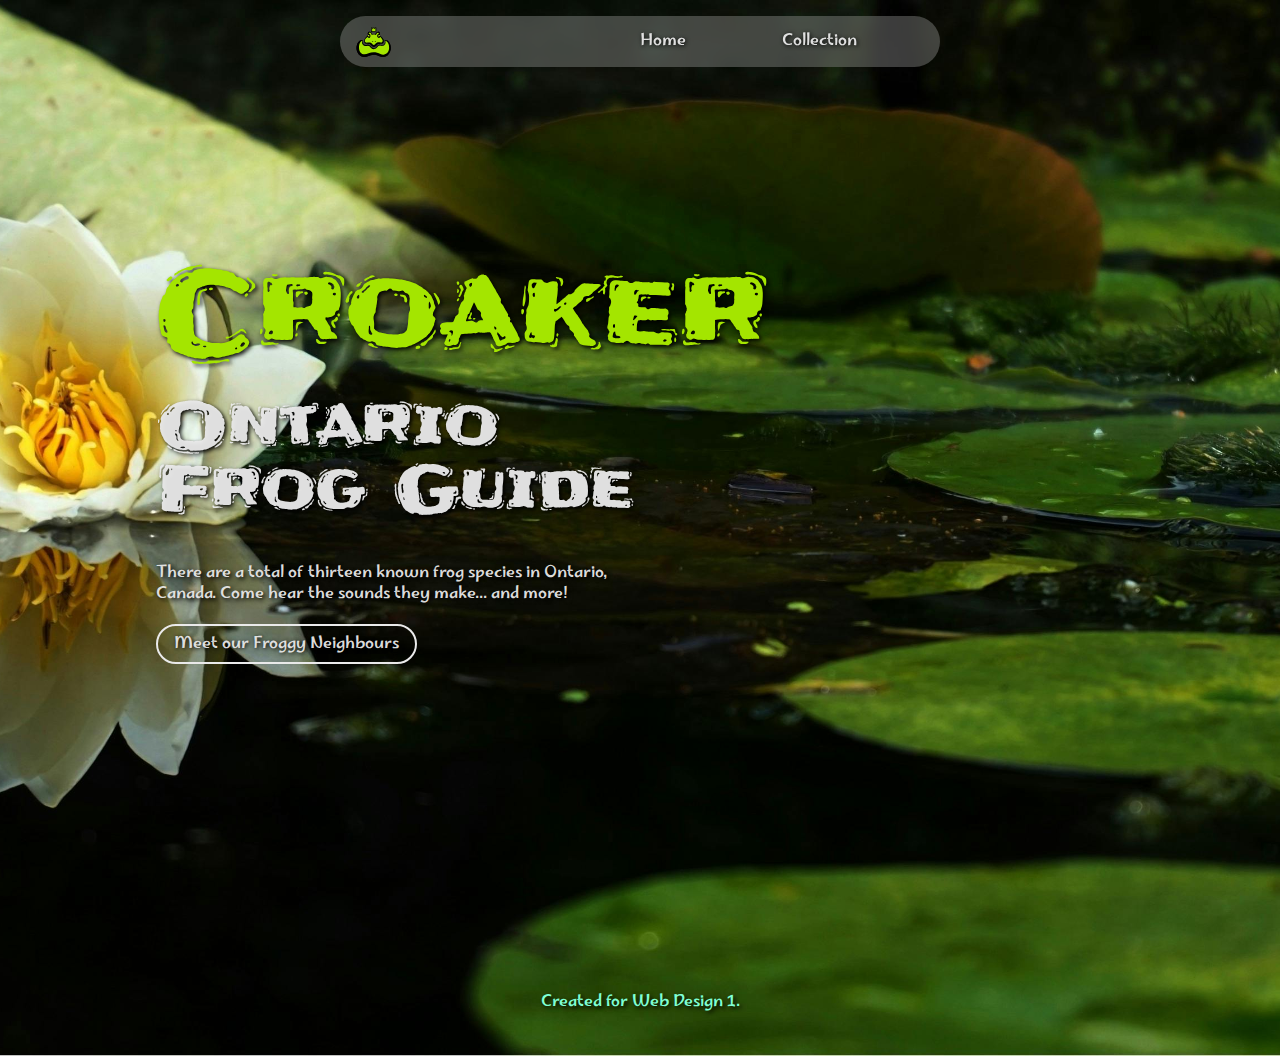
<file: index.html>
<!-- COLLECTION ------------------------------------------------------------------------------>

<!DOCTYPE html>


<head>
  <link rel="preconnect" href="https://fonts.googleapis.com">
  <link rel="preconnect" href="https://fonts.gstatic.com" crossorigin>
  <link href="https://fonts.googleapis.com/css2?family=Frijole&display=swap" rel="stylesheet">

  <link rel="preconnect" href="https://fonts.googleapis.com">
  <link rel="preconnect" href="https://fonts.gstatic.com" crossorigin>
  <link href="https://fonts.googleapis.com/css2?family=Marhey:wght@300..700&display=swap" rel="stylesheet">


  <title>Collection</title>
  <meta name="viewport" content="width=device-width, initial-scale=1">
  <link rel="stylesheet" href="styles.css">
</head>




<body class="home">
  <!-- HEADER ------------------------------------------------------------------------------>
  <header>

<img src="images/croaker.svg" alt="collection icon" height="35">

      <a href="index.html">Home</a>
      <a href="collection.html">Collection</a>
  </header>



  <!-- MAIN CONTENT------------------------------------------------------------------------->
  <main>

<div class="max-width">

  <h1 class="croaker">Croaker</h1> 
<h1>Ontario Frog Guide </h1>
<p>There are a total of thirteen known frog species in Ontario, Canada. Come hear the sounds they make... and more!</p>

<a href="collection.html" class="button">Meet our Froggy Neighbours</a>

  </main>



  <!-- FOOTER ------------------------------------------------------------------------------>
  <footer>

    <p>Created for Web Design 1.</p>
  </footer>


  <!-- FROG SOUNG ------------------------------------------------------------------------------>
  <audio controls>
    <source src="audio/Froggy.mp3" type="audio/mpeg">
  </audio>
  <script src="scripts.js"></script>

</body>
</file>
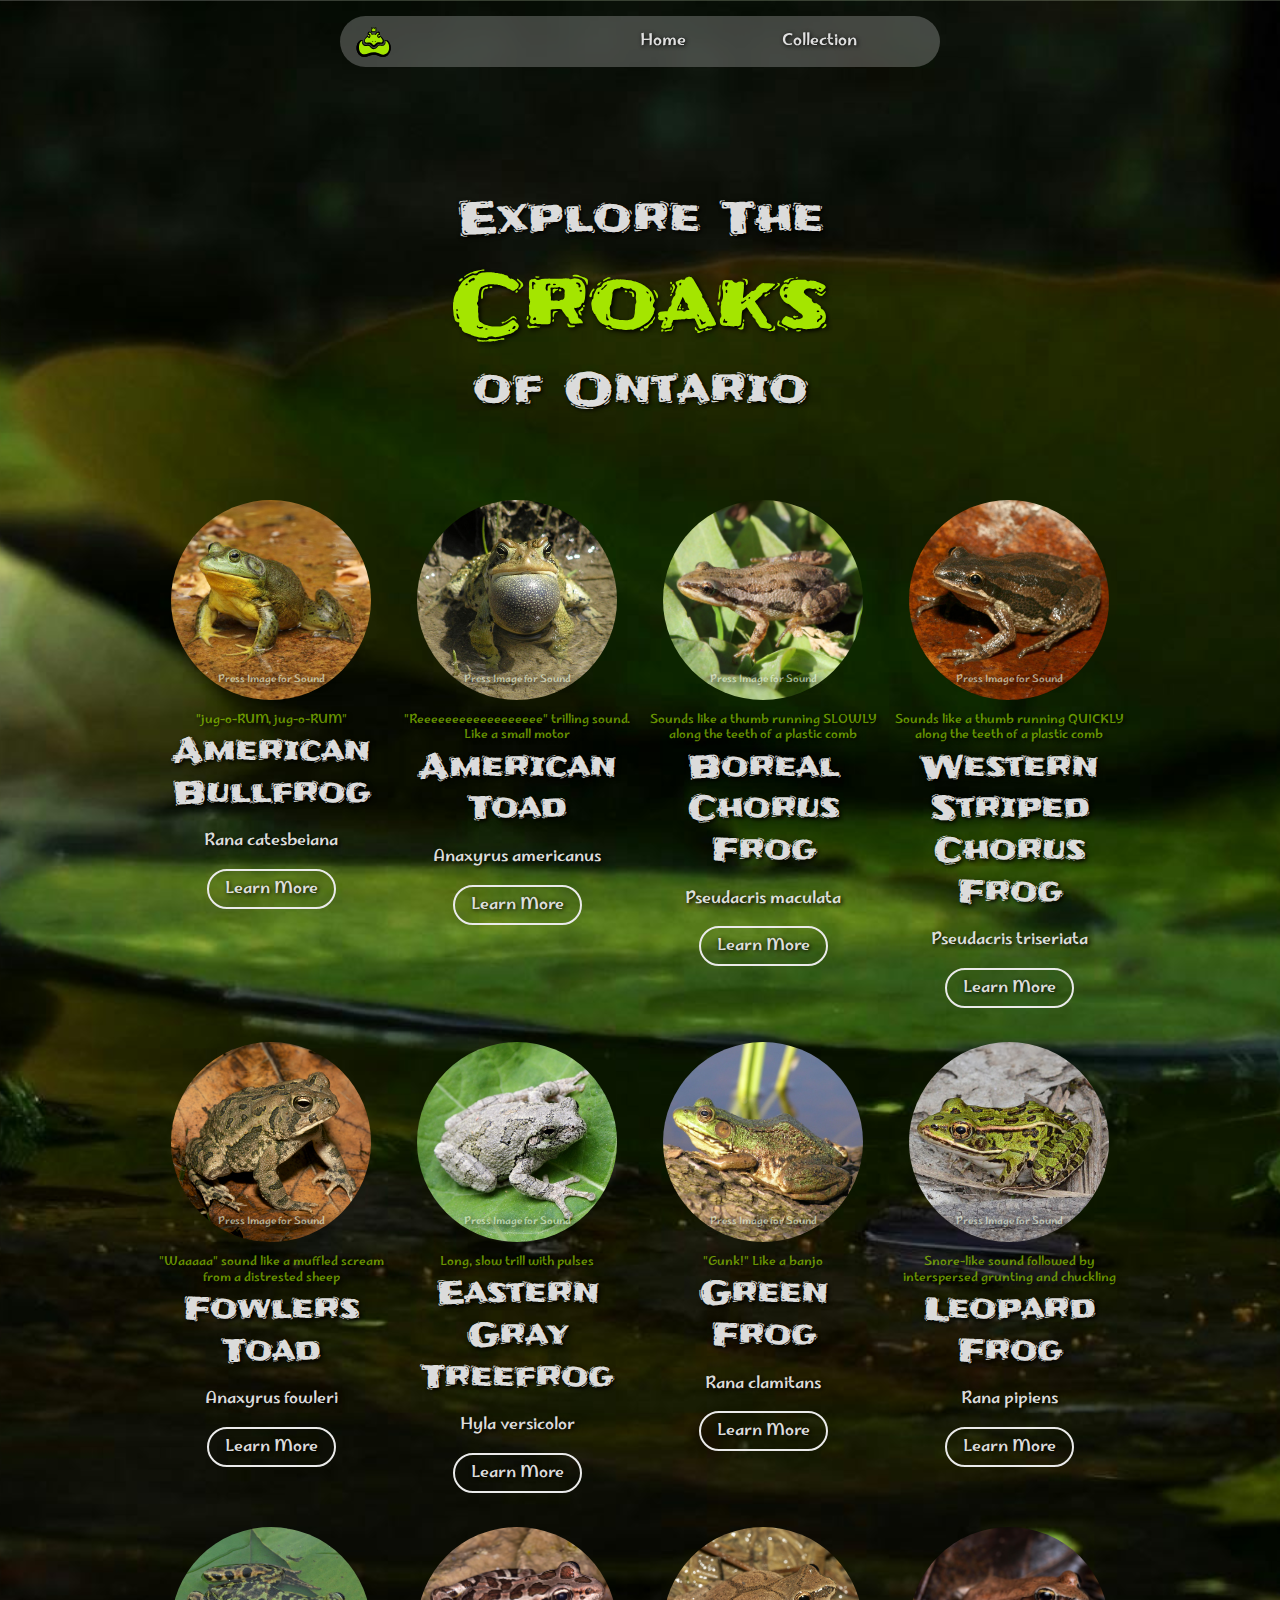
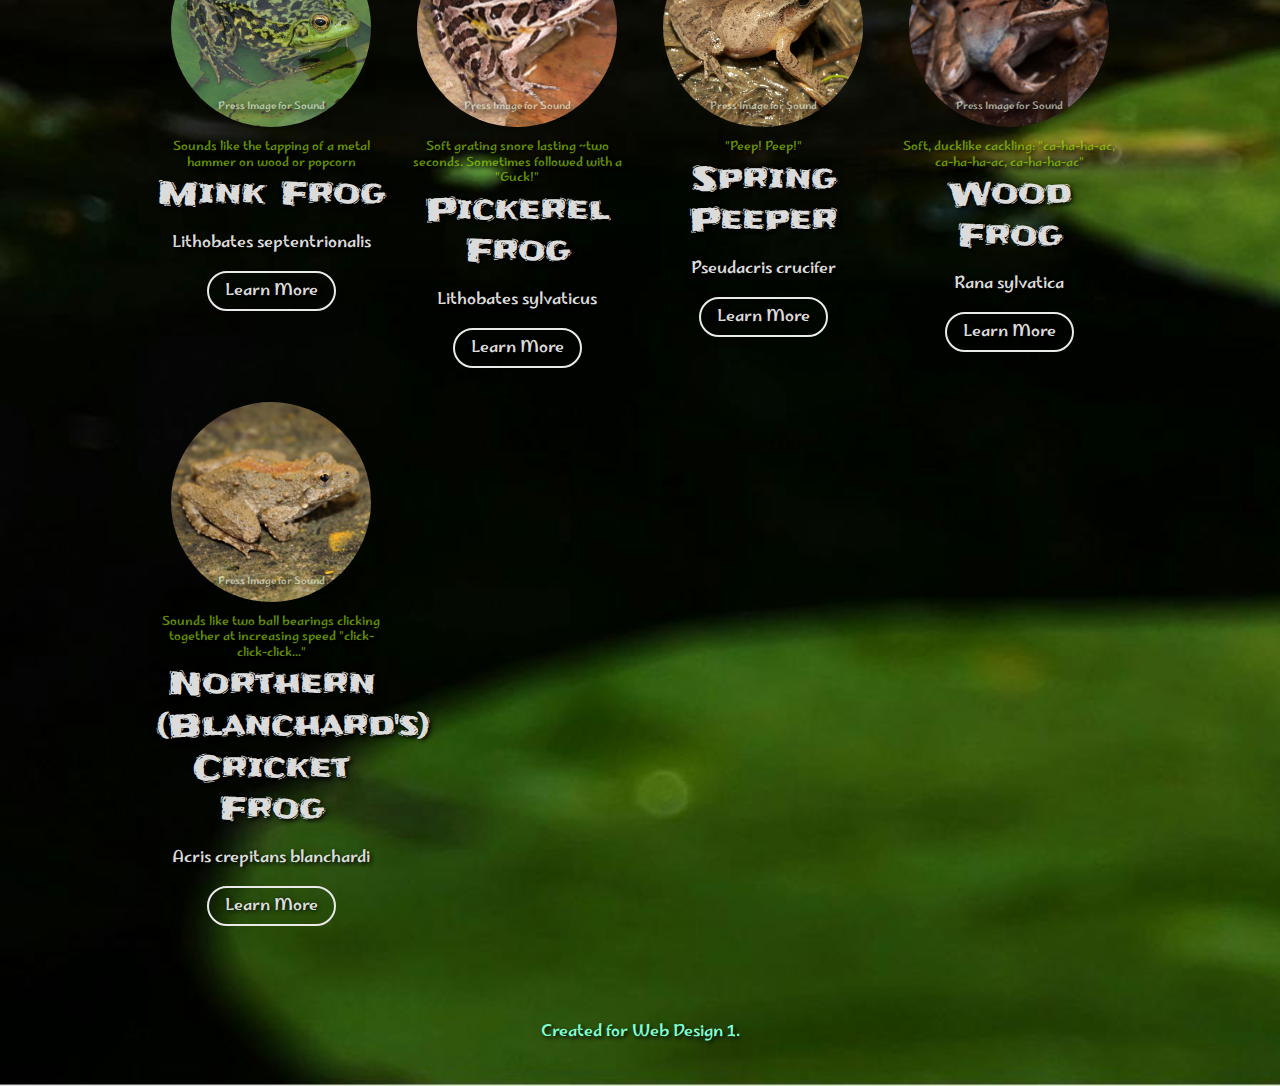
<file: collection.html>
<!-- COLLECTION ------------------------------------------------------------------------------>

<!DOCTYPE html>

<head>

  <link rel="preconnect" href="https://fonts.googleapis.com">
  <link rel="preconnect" href="https://fonts.gstatic.com" crossorigin>
  <link href="https://fonts.googleapis.com/css2?family=Frijole&display=swap" rel="stylesheet">

  <link rel="preconnect" href="https://fonts.googleapis.com">
  <link rel="preconnect" href="https://fonts.gstatic.com" crossorigin>
  <link href="https://fonts.googleapis.com/css2?family=Marhey:wght@300..700&display=swap" rel="stylesheet">


  <title>Collection</title>
  <meta name="viewport" content="width=device-width, initial-scale=1">
  <link rel="stylesheet" href="styles.css">
</head>




<body class="home">
  <!-- HEADER ------------------------------------------------------------------------------>
  <header>

    <img src="images/croaker.svg" alt="collection icon" height="35">
      <a href="index.html">Home</a>
      <a href="collection.html">Collection</a>

  </header>



  <!-- MAIN CONTENT------------------------------------------------------------------------->
  <main class="center-text">

<h2>Explore The</h2>
  <h2 class="croakertwo">Croaks</h2> 
<h2>of Ontario</h2>



<!-- GRID ------------------------------------------------------------------------->
<div class="grid">

<div>
  <img src="images/american-bullfrog.png" alt="American Bullfrog" id="bullfrogImage">
  <p class="smaller_font">Press Image for Sound</p>
  <p class="description">"jug-o-RUM, jug-o-RUM"</p>
    <h3>American Bullfrog</h3>
    <p>Rana catesbeiana<p>
      <a href="https://www.naturewatch.ca/frogwatch/bullfrog/" 
        class="button"
        target="_blank">Learn More</a>
</div>

<div>
    <img src="images/american-toad.png" alt="American Toad" id="americanToadImage">
    <p class="smaller_font">Press Image for Sound</p>
    <p class="description">"Reeeeeeeeeeeeeeeeee" trilling sound. Like a small motor</p>
    <h3>American Toad</h3>
    <p>Anaxyrus americanus<p>
      <a href="https://www.naturewatch.ca/frogwatch/american-toad/" 
        class="button"
        target="_blank">Learn More</a>
</div>

<div>
    <img src="images/boreal-chorus-frog.png" alt="Boreal Chorus Frog" id="boreal-chorus-frogImage">
    <p class="smaller_font">Press Image for Sound</p>
    <p class="description">Sounds like a thumb running SLOWLY along the teeth of a plastic comb</p>
    <h3>Boreal Chorus Frog</h3>
    <p>Pseudacris maculata<p>
      <a href="https://www.naturewatch.ca/frogwatch/boreal-chorus-frog/" 
      class="button"
      target="_blank">Learn More</a>
</div>

<div>
  <img src="images/western-striped-chorus-frog.png" alt="Western Striped Chorus Frog" id="western-striped-chorus-frogImage">
  <p class="smaller_font">Press Image for Sound</p>
  <p class="description">Sounds like a thumb running QUICKLY along the teeth of a plastic comb</p>
  <h3>Western Striped Chorus Frog</h3>
  <p>Pseudacris triseriata<p>
    <a href="https://www.naturewatch.ca/frogwatch/westernstriped-chorus-frog/" 
    class="button"
    target="_blank">Learn More</a>
</div>

<div>
    <img src="images/fowlers-toad.png" alt="Fowlers Toad" id="fowlers-toadImage">
    <p class="smaller_font">Press Image for Sound</p>
    <p class="description">"Waaaaa" sound like a muffled scream from a distrested sheep</p>
    <h3>Fowlers Toad</h3>
    <p>Anaxyrus fowleri<p>
      <a href="https://www.naturewatch.ca/frogwatch/fowlers-toad/" 
      class="button"
      target="_blank">Learn More</a>
</div>

<div>
  <img src="images/gray-treefrog.png" alt="Eastern Gray Treefrog" id="gray-treefrogImage">
  <p class="smaller_font">Press Image for Sound</p>
  <p class="description">Long, slow trill with pulses</p>
  <h3>Eastern Gray Treefrog</h3>
  <p>Hyla versicolor<p>
    <a href="https://www.naturewatch.ca/frogwatch/gray-treefrog/" 
      class="button"
      target="_blank">Learn More</a>
</div>

<div>
  <img src="images/green-frog.png" alt="Green Frog" id="green-frogImage">
  <p class="smaller_font">Press Image for Sound</p>
  <p class="description">"Gunk!" Like a banjo</p>
  <h3>Green Frog</h3>
  <p>Rana clamitans<p>
    <a href="https://www.naturewatch.ca/frogwatch/green-frog/" 
      class="button"
      target="_blank">Learn More</a>
</div>

<div>
  <img src="images/leopard-frog.png" alt="Leopard Frog" id="leopard-frogImage">
  <p class="smaller_font">Press Image for Sound</p>
  <p class="description">Snore-like sound followed by interspersed grunting and chuckling</p>
  <h3>Leopard Frog</h3>
  <p>Rana pipiens<p>
    <a href="https://www.naturewatch.ca/frogwatch/leopard-frog-3/" 
    class="button"
    target="_blank">Learn More</a>
</div>

<div>
  <img src="images/mink-frog.png" alt="Mink Frog" id="mink-frogImage">
  <p class="smaller_font">Press Image for Sound</p>
  <p class="description">Sounds like the tapping of a metal hammer on wood or popcorn</p>
  <h3>Mink Frog</h3>
  <p>Lithobates septentrionalis<p>
    <a href="https://www.naturewatch.ca/frogwatch/mink-frog/" 
    class="button"
    target="_blank">Learn More</a>
</div>

<div>
  <img src="images/pickerel-frog.png" alt="Pickerel Frog" id="pickerel-frogImage">
  <p class="smaller_font">Press Image for Sound</p>
  <p class="description">Soft grating snore lasting ~two seconds. Sometimes followed with a "Guck!"</p>
  <h3>Pickerel Frog</h3>
  <p>Lithobates sylvaticus<p>
    <a href="https://www.naturewatch.ca/frogwatch/pickerel-frog/" 
      class="button"
      target="_blank">Learn More</a>
</div>

<div>
  <img src="images/spring-peeper.png" alt="Spring Peeper" id="spring-peeperImage">
  <p class="smaller_font">Press Image for Sound</p>
  <p class="description">"Peep! Peep!"</p>
  <h3>Spring Peeper</h3>
  <p>Pseudacris crucifer<p>
    <a href="https://www.naturewatch.ca/frogwatch/spring-peeper/" 
    class="button"
    target="_blank">Learn More</a>
</div>

<div>
<img src="images/wood-frog.png" alt="Wood Frog" id="wood-frogImage">
<p class="smaller_font">Press Image for Sound</p>
<p class="description">Soft, ducklike cackling: "ca-ha-ha-ac, ca-ha-ha-ac, ca-ha-ha-ac"</p>
<h3>Wood Frog</h3>
<p>Rana sylvatica<p>
  <a href="https://www.naturewatch.ca/frogwatch/wood-frog/" 
    class="button"
    target="_blank">Learn More</a>
</div>

<div>
  <img src="images/northern-blanchards-cricket-frog.png" alt="Northern Blanchards Cricket Frog" id="northern-blanchards-cricket-frogImage">
  <p class="smaller_font">Press Image for Sound</p>
  <p class="description">Sounds like two ball bearings clicking together at increasing speed "click-click-click..."</p>
  <h3>Northern (Blanchard's) Cricket Frog</h3>
  <p>Acris crepitans blanchardi<p>
    <a href="https://www.naturewatch.ca/frogwatch/blanchards-cricket-frog/" 
      class="button"
      target="_blank">Learn More</a>
</div>

</div>

  </main>



  <!-- FOOTER ------------------------------------------------------------------------------>
  <footer>

    <p>Created for Web Design 1.</p>
  </footer>

  
  <!-- FROG ICON SOUND ------------------------------------------------------------------------------>
  <audio controls>
    <source src="audio/Froggy.mp3" type="audio/mpeg">
  </audio>

   <!-- MORE FROG SOUNDS ------------------------------------------------------------------------------>

   <!--American Bullfrog-->
  <audio id="bullfrogSound">
    <source src="audio/american-bullfrog.mp3" type="audio/mpeg">
  </audio>
  
  <!-- American Toad-->
  <audio id="americanToadSound">
    <source src="audio/american-toad.mp3" type="audio/mpeg">
  </audio>
  
  <!-- Boreal Chorus Frog-->
  <audio id="boreal-chorus-frogSound">
    <source src="audio/boreal-chorus-frog.mp3" type="audio/mpeg">
  </audio>
  
  <!-- Western Striped Chorus Frog-->
  <audio id="western-striped-chorus-frogSound">
    <source src="audio/western-chorus-frog.mp3" type="audio/mpeg">
  </audio>
  
  <!-- Fowlers Toad-->
  <audio id="fowlers-toadSound">
    <source src="audio/fowlers-toad.mp3" type="audio/mpeg">
  </audio>

 <!-- Eastern Gray Treefrog-->
 <audio id="gray-treefrogSound">
  <source src="audio/eastern-gray-treefrog.mp3" type="audio/mpeg">
</audio>

 <!-- Green Frog-->
 <audio id="green-frogSound">
  <source src="audio/green-frog.mp3" type="audio/mpeg">
</audio>

 <!-- Leopard Frog-->
 <audio id="leopard-frogSound">
  <source src="audio/northern-leopard-frog.mp3" type="audio/mpeg">
</audio>

 <!-- Mink Frog-->
 <audio id="mink-frogSound">
  <source src="audio/mink-frog.mp3" type="audio/mpeg">
</audio>

 <!-- Northern Blanchards Cricket Frog-->
 <audio id="northern-blanchards-cricket-frogSound">
  <source src="audio/blanchards-northern-cricket-frog.mp3" type="audio/mpeg">
</audio>

 <!-- Pickerel Frog-->
 <audio id="pickerel-frogSound">
  <source src="audio/pickerel-frog.mp3" type="audio/mpeg">
</audio>

 <!-- Spring Peeper-->
 <audio id="spring-peeperSound">
  <source src="audio/spring-peeper.mp3" type="audio/mpeg">
</audio>

 <!-- Wood Frog-->
 <audio id="wood-frogSound">
  <source src="audio/wood-frog.mp3" type="audio/mpeg">
</audio>




  



   <script src="scripts.js"></script>
</body>
</file>
<file: styles.css>
/* COLLECTION ----------------------------------------------------------------------------*/


* {
  box-sizing: border-box;
}

body {
  font-family: Frijole;
  background: #000000;
  color: #eaeaeaf3;
  margin: 0;
  padding: 0; 
  line-height: 1.3;
  font-size: 16px;
  min-height: 100vh;
  max-width: 100vw;
}

img {
  max-width: 100%;
  cursor: pointer;
}

.home {
  background-image: url(background/pond-lillies.jpg);
  background-size: cover;
  background-position: center;
}

main {
  min-height: 100vh;
  max-width: 1000px;
  margin: 0 auto;
  padding-left: 16px;
  padding-right: 16px;
  padding-top: 13vh;
  padding-bottom: 6vh;
}

footer {
  text-align: center;
  color: aquamarine;
  padding: 16px;
}

header {
  background-color: #eaeaea92;
  background-color: rgba(234,234,234,25%);
  max-width: 600px;
  margin: 0 auto;
  margin-top: 16px;
  padding: 8px 16px;
  border-radius: 36px;
  backdrop-filter: blur(8px);
  position: sticky;
  top: 16px;
  display: grid;
  grid-template-columns: 2fr 1fr 1fr;
  align-items: center;
  z-index: 3;
}

audio {
  display: none;
}

/* TYPOGRAPHY 
---------------------------------------------------------------------*/

h1.croaker {
color: #a4e500;
font-size: 110px;
margin-bottom: -2vh;
}

h2.croakertwo {
  color: #a4e500;
  font-size: 80px;
}

h1 {
font-size: 64px;
line-height: 100%;
font-weight: 500;
letter-spacing: -2px;
text-shadow: 2px 2px 4px #000000;
}

h2 {
font-size: 45px;
font-weight: 500;
letter-spacing: -1px;
text-shadow: 2px 2px 4px #000000;
margin: 0.5vh;
}

h3 {
font-size: 32px;
font-weight: 500;
letter-spacing: -1px; 
margin-top: 1vh;
margin-bottom: 2vh;
text-shadow: 2px 2px 4px #000000;
}

p {
  font-family: "Marhey", sans-serif;
  color: 757575;
  margin-bottom: 3vh;
  margin-top: 1vh;
  text-shadow: 2px 2px 4px #000000;
}

p.smaller_font {
  font-family: "Marhey", sans-serif;
  color: rgba(242, 255, 231, 0.642);
  margin-bottom: 0.5vh;
  margin-top: -3.5vh;
  text-shadow: 3px 3px 7px #000000;
  font-size: 10px;
  z-index: 2;
  position: relative;
}

p.description {
  color: #a4e5009f;
  margin-bottom: -0.8vh;
  margin-top: 3vh;
  font-size: 12px;
}

a {
  font-family: "Marhey", sans-serif;
  color: inherit;
  text-decoration: none;
  transition: all 0.5s;
  text-shadow: 1px 1px 4px #000000;
}

a:hover {
  color:blueviolet;
  text-shadow: 1px 1px 4px #ffffff00;
}

.button {
border: 2px solid #EAEAEA;
border-radius: 24px;
padding: 4px 16px;
}

.button:hover {
  background-color: #a4e500;
  color: #000000;
}

/* GRID 
---------------------------------------------------------------------*/

.grid {
  display: grid;
  /* grid-template-columns: 1fr 1fr 1fr 1fr; */
  grid-template-columns: repeat(auto-fit, minmax(200px,1fr) );
  gap: 16px;
  justify-content: center;
  margin-top: 9vh;
  
  img {
    width: 200px;
    height: 200px;
    position: relative;
    overflow: hidden;
    border-radius: 50%;
    z-index: 1;
    
}
}

.max-width {
  max-width: 500px;
}

.center-text {
text-align: center;
}
</file>
